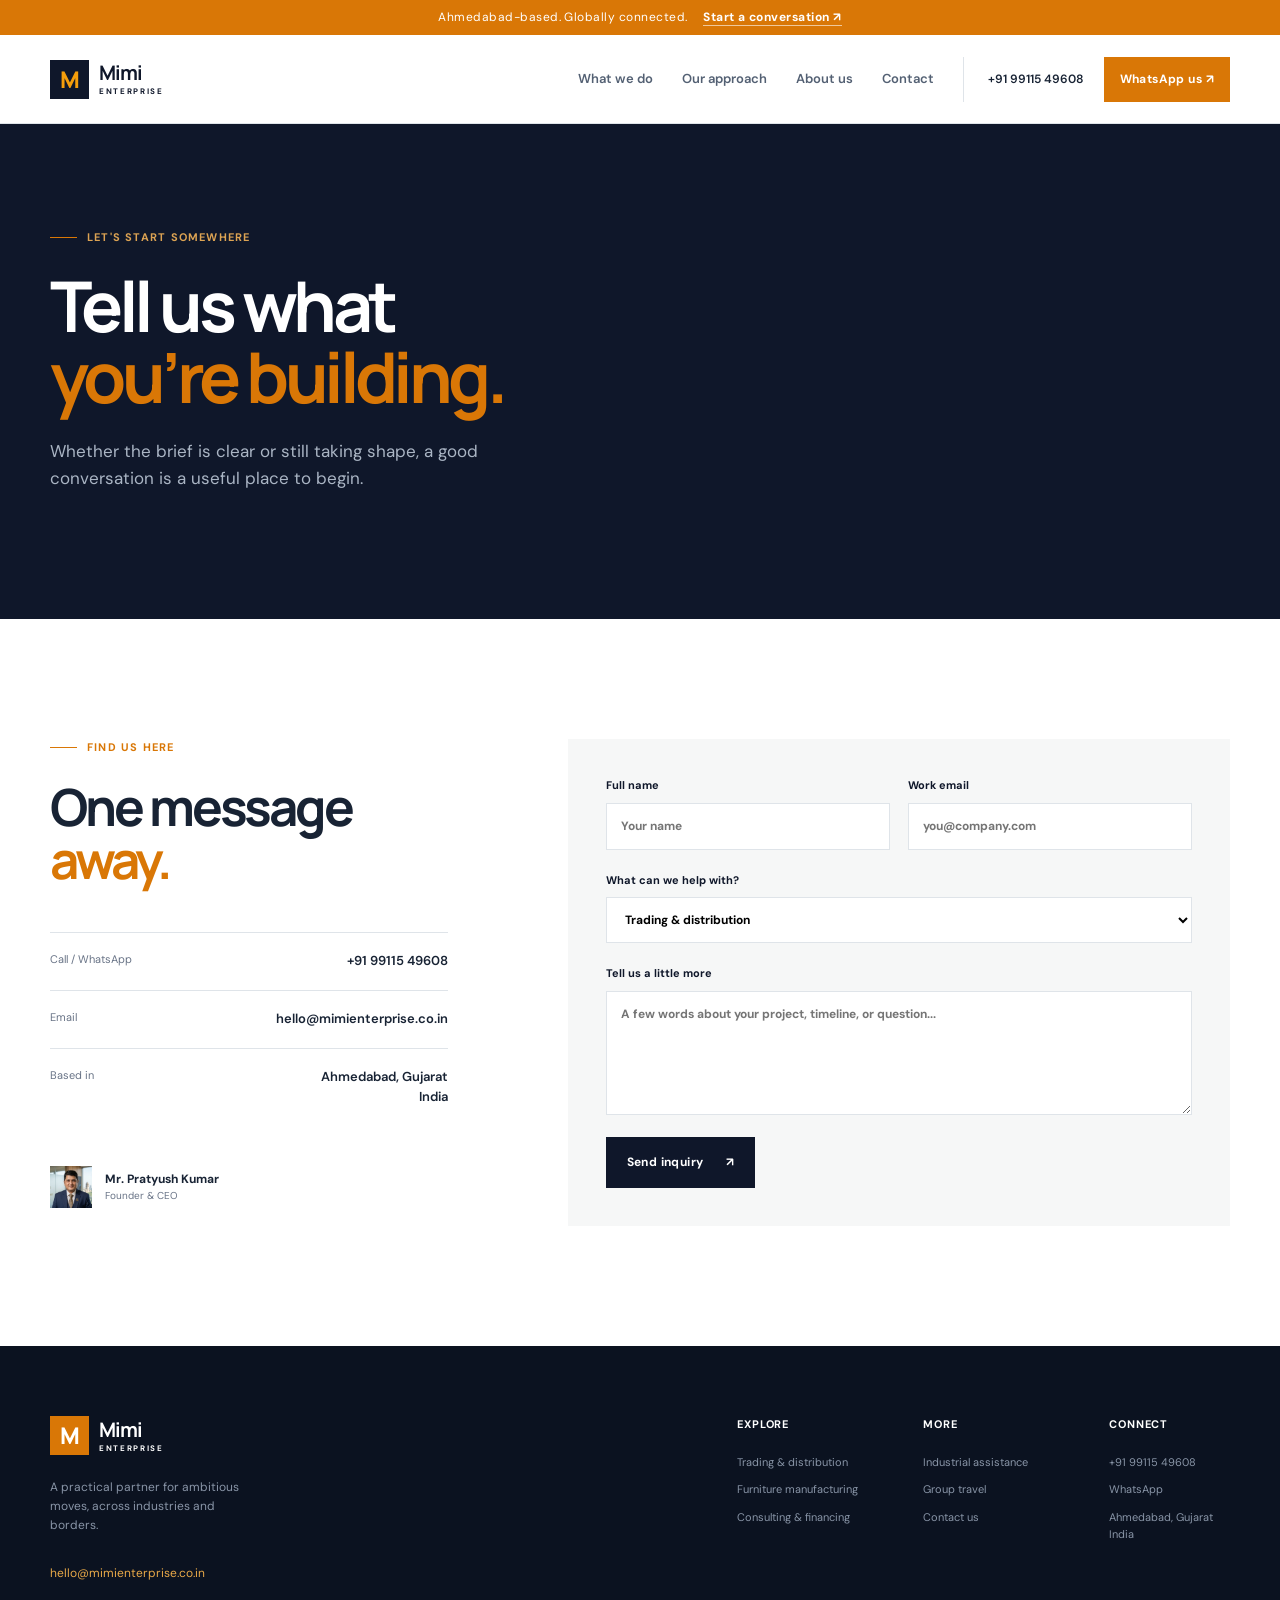
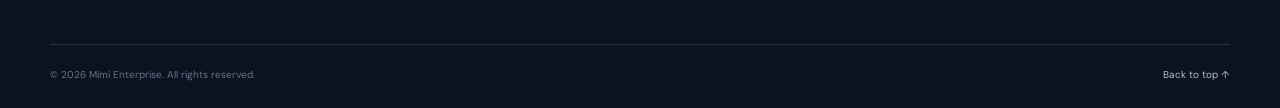
<file: contact.html>
<!DOCTYPE html><html lang="en"><head><meta charset="UTF-8"><meta name="viewport" content="width=device-width, initial-scale=1.0"><meta name="description" content="Contact Mimi Enterprise in Ahmedabad for global trading, furniture manufacturing, business consulting, industrial sourcing, cybersecurity, and corporate group travel."><title>Contact Mimi Enterprise | Ahmedabad Business Services</title><meta property="og:title" content="Contact Mimi Enterprise | Ahmedabad Business Services"><meta property="og:description" content="Connect with Mimi Enterprise in Ahmedabad about trading, custom furniture, consulting, industrial support, cybersecurity, or corporate travel."><meta property="og:url" content="https://www.mimienterprise.co.in/contact.html"><link rel="preconnect" href="https://fonts.googleapis.com"><link rel="preconnect" href="https://fonts.gstatic.com" crossorigin><link href="https://fonts.googleapis.com/css2?family=DM+Sans:wght@400;500;600;700&family=Manrope:wght@400;500;600;700;800&display=swap" rel="stylesheet"><link rel="stylesheet" href="assets/css/styles.css"></head><body><div class="announcement-bar">Ahmedabad-based. Globally connected. <a href="contact.html">Start a conversation <span>↗</span></a></div><header class="site-header"><div class="container nav-wrap"><a class="brand" href="index.html"><span class="brand-mark">M</span><span><strong>Mimi</strong><small>ENTERPRISE</small></span></a><button class="menu-toggle" type="button" aria-expanded="false" aria-controls="site-nav"><span></span><span></span><span></span></button><nav class="site-nav" id="site-nav"><a href="index.html#services">What we do</a><a href="index.html#approach">Our approach</a><a href="index.html#about">About us</a><a href="contact.html">Contact</a><div class="nav-actions"><a class="phone-link" href="tel:+919911549608">+91 99115 49608</a><a class="button button-small button-gold" href="https://wa.me/919911549608">WhatsApp us ↗</a></div></nav></div></header><main><section class="contact-hero"><div class="container contact-heading"><p class="eyebrow eyebrow-light"><span class="eyebrow-line"></span>Let's start somewhere</p><h1>Tell us what<br><em>you’re building.</em></h1><p>Whether the brief is clear or still taking shape, a good conversation is a useful place to begin.</p></div></section><section class="section contact-section"><div class="container contact-grid"><div class="contact-details"><p class="eyebrow"><span class="eyebrow-line"></span>Find us here</p><h2>One message<br><em>away.</em></h2><div class="contact-item"><span>Call / WhatsApp</span><a href="tel:+919911549608">+91 99115 49608</a></div><div class="contact-item"><span>Email</span><a href="mailto:hello@mimienterprise.co.in">hello@mimienterprise.co.in</a></div><div class="contact-item"><span>Based in</span><p>Ahmedabad, Gujarat<br>India</p></div><div class="founder-mini"><img class="mini-avatar" src="images/CEO.png" alt="Mr. Pratyush Kumar - Founder & CEO, Mimi Enterprise"><p><strong>Mr. Pratyush Kumar</strong><br><span>Founder & CEO</span></p></div></div><form class="contact-form" id="contact-form"><div class="form-row"><label>Full name<input type="text" name="name" placeholder="Your name" required></label><label>Work email<input type="email" name="email" placeholder="you@company.com" required></label></div><label>What can we help with?<select name="service"><option>Trading & distribution</option><option>Furniture & interiors</option><option>Consulting & financing</option><option>Industrial assistance</option><option>Group travel</option><option>Something else</option></select></label><label>Tell us a little more<textarea name="message" rows="5" placeholder="A few words about your project, timeline, or question..."></textarea></label><button class="button button-dark" type="submit">Send inquiry <span aria-hidden="true">↗</span></button><p class="form-success" id="form-success" role="status">Thank you. Your inquiry is ready to send.</p></form></div></section></main><footer class="site-footer"><div class="container footer-top"><div class="footer-brand"><a class="brand brand-light" href="index.html"><span class="brand-mark">M</span><span><strong>Mimi</strong><small>ENTERPRISE</small></span></a><p>A practical partner for ambitious moves, across industries and borders.</p><a href="mailto:hello@mimienterprise.co.in">hello@mimienterprise.co.in</a></div><div class="footer-links"><div><h4>Explore</h4><a href="trading.html">Trading & distribution</a><a href="furniture.html">Furniture manufacturing</a><a href="consulting.html">Consulting & financing</a></div><div><h4>More</h4><a href="industrial-support.html">Industrial assistance</a><a href="group-travel.html">Group travel</a><a href="contact.html">Contact us</a></div><div><h4>Connect</h4><a href="tel:+919911549608">+91 99115 49608</a><a href="https://wa.me/919911549608">WhatsApp</a><span>Ahmedabad, Gujarat<br>India</span></div></div></div><div class="container footer-bottom"><span>© 2026 Mimi Enterprise. All rights reserved.</span><a href="#top">Back to top ↑</a></div></footer><script src="assets/js/main.js"></script></body></html>
</file>
<file: assets/css/styles.css>
/* Mimi Enterprise - shared visual system */
:root{--navy:#0f172a;--navy-2:#17243b;--ink:#182334;--muted:#687386;--slate:#f4f6f8;--line:#dfe4e9;--gold:#d97706;--gold-light:#f59e0b;--white:#fff;--serif:'Manrope',sans-serif;--sans:'DM Sans',sans-serif;--radius:3px;--shadow:0 20px 60px rgba(15,23,42,.12)}
*{box-sizing:border-box}html{scroll-behavior:smooth}body{margin:0;color:var(--ink);font-family:var(--sans);font-size:16px;line-height:1.6;background:var(--white)}img{display:block;max-width:100%;object-fit:cover}a{color:inherit;text-decoration:none}button,select{font:inherit}.container{width:min(1180px,calc(100% - 48px));margin:0 auto}.announcement-bar{background:var(--gold);color:#fff;text-align:center;font-size:12px;letter-spacing:.04em;padding:8px 20px}.announcement-bar a{font-weight:700;margin-left:12px;border-bottom:1px solid rgba(255,255,255,.6)}.site-header{background:rgba(255,255,255,.95);border-bottom:1px solid var(--line);position:relative;z-index:10}.nav-wrap{min-height:88px;display:flex;align-items:center;justify-content:space-between}.brand{align-items:center;color:var(--navy);display:flex;gap:10px;line-height:1}.brand-mark{align-items:center;background:var(--navy);color:var(--gold-light);display:flex;font-family:var(--serif);font-size:23px;font-weight:800;height:39px;justify-content:center;width:39px}.brand strong{display:block;font-family:var(--serif);font-size:20px;letter-spacing:-.05em}.brand small{display:block;font-size:8px;font-weight:700;letter-spacing:.21em;margin-top:4px}.site-nav{align-items:center;display:flex;gap:29px;font-size:13px;font-weight:600}.site-nav>a{color:#536073}.site-nav>a:hover,.footer-links a:hover{color:var(--gold)}.nav-actions{align-items:center;border-left:1px solid var(--line);display:flex;gap:20px;padding-left:24px}.phone-link{font-size:12px;white-space:nowrap}.button{align-items:center;border:1px solid transparent;display:inline-flex;font-size:12px;font-weight:700;gap:22px;justify-content:center;letter-spacing:.035em;padding:15px 20px;transition:.25s ease}.button:hover{transform:translateY(-2px)}.button-gold{background:var(--gold);color:#fff}.button-gold:hover{background:#b85f04}.button-dark{background:var(--navy);color:#fff}.button-outline{border-color:rgba(255,255,255,.35);color:#fff}.button-outline:hover{background:#fff;color:var(--navy)}.button-small{padding:12px 15px}.menu-toggle{background:none;border:0;display:none;padding:8px}.menu-toggle span{background:var(--navy);display:block;height:2px;margin:5px;width:23px}
.hero-section{background:var(--slate);min-height:680px;overflow:hidden;position:relative}.hero-grid-pattern{background-image:linear-gradient(rgba(15,23,42,.035) 1px,transparent 1px),linear-gradient(90deg,rgba(15,23,42,.035) 1px,transparent 1px);background-size:64px 64px;height:100%;left:0;opacity:.5;position:absolute;top:0;width:50%}.hero-grid{align-items:center;display:grid;gap:80px;grid-template-columns:1fr 1fr;min-height:600px;position:relative}.eyebrow{align-items:center;color:var(--gold);display:flex;font-size:11px;font-weight:700;gap:10px;letter-spacing:.11em;margin:0 0 23px;text-transform:uppercase}.eyebrow-line{background:var(--gold);display:inline-block;height:1px;width:27px}.eyebrow-light{color:#dca353}.hero-copy h1,.section-heading h2,.approach-section h2,.estimator-intro h2,.founder-copy h2,.cta-inner h2{color:var(--navy);font-family:var(--serif);font-size:clamp(42px,5.2vw,72px);letter-spacing:-.065em;line-height:1.05;margin:0}.hero-copy h1 em,.section-heading h2 em,.approach-section h2 em,.estimator-intro h2 em,.founder-copy h2 em,.cta-inner h2 em{color:var(--gold);font-style:normal}.hero-lede{color:#687386;font-size:18px;line-height:1.65;margin:27px 0 31px;max-width:470px}.hero-actions{align-items:center;display:flex;gap:26px}.text-link{border-bottom:1px solid #a9b1bc;color:#455267;font-size:12px;font-weight:700;padding-bottom:4px}.text-link span{color:var(--gold);font-size:16px;margin-left:9px}.hero-proof{align-items:center;display:flex;gap:14px;margin-top:54px}.avatar-stack{display:flex}.avatar-stack span{align-items:center;background:var(--navy);border:2px solid var(--slate);border-radius:50%;color:#fff;display:flex;font-size:10px;font-weight:700;height:32px;justify-content:center;margin-right:-8px;width:32px}.avatar-stack span:nth-child(2){background:var(--gold)}.avatar-stack span:nth-child(3){background:#cbd1d8;color:var(--navy)}.hero-proof p{color:#718096;font-size:11px;line-height:1.4;margin:0}.hero-proof strong{color:var(--navy)}.hero-visual{height:490px;position:relative}.hero-image-wrap{height:410px;margin-left:42px;overflow:hidden;width:calc(100% - 42px)}.hero-image-wrap img{filter:saturate(.75);height:100%;width:100%}.hero-float-card{align-items:center;background:#fff;bottom:30px;box-shadow:var(--shadow);display:flex;gap:11px;left:0;padding:17px 20px;position:absolute;width:245px}.status-dot{background:#22a06b;border-radius:50%;height:8px;width:8px}.hero-float-card strong,.hero-float-card small{display:block}.hero-float-card strong{font-size:12px}.hero-float-card small{color:var(--muted);font-size:10px;margin-top:3px}.float-arrow{color:var(--gold);font-size:20px;margin-left:auto}.hero-number{align-items:center;bottom:5px;display:flex;gap:12px;position:absolute;right:0}.hero-number strong{color:var(--gold);font-family:var(--serif);font-size:48px;letter-spacing:-.07em;line-height:1}.hero-number span{color:#738092;font-size:10px;line-height:1.25}.hero-scroll{align-items:center;bottom:29px;color:#8390a1;display:flex;font-size:10px;gap:14px;position:absolute}.scroll-line{background:#adb7c3;height:1px;width:45px}.marquee-band{background:var(--navy);color:#fff;overflow:hidden;padding:19px 0}.marquee-track{align-items:center;display:flex;font-family:var(--serif);font-size:13px;font-weight:600;gap:35px;justify-content:center;min-width:max-content;white-space:nowrap}.marquee-track i{color:var(--gold);font-size:15px;font-style:normal}.section{padding:120px 0}.split-heading{align-items:end;display:flex;justify-content:space-between;margin-bottom:60px}.section-heading h2,.estimator-intro h2,.founder-copy h2{font-size:clamp(35px,4.4vw,57px)}.section-intro{color:var(--muted);font-size:16px;max-width:330px}.service-grid{display:grid;gap:1px;grid-template-columns:repeat(4,1fr)}.service-card{border:1px solid var(--line);display:flex;flex-direction:column;min-height:350px;padding:27px 25px;position:relative;transition:.3s ease}.service-card:hover{background:var(--navy);color:#fff;transform:translateY(-5px)}.service-card:hover p{color:#bdc6d1}.service-card:hover .service-index,.service-card:hover .card-link{color:#e9a948}.service-card-featured{background:#fbf6ee;border-color:#f1dfc5}.service-card-wide{grid-column:span 2}.service-index{color:#9aa5b3;font-size:10px;letter-spacing:.1em}.service-icon{color:var(--gold);font-size:29px;font-weight:400;margin:38px 0 23px}.service-card h3{font-family:var(--serif);font-size:23px;letter-spacing:-.04em;line-height:1.1;margin:0}.service-card p{color:var(--muted);font-size:12px;line-height:1.55;margin:17px 0 22px;max-width:235px}.card-link{color:var(--gold);font-size:11px;font-weight:700;margin-top:auto}.card-link b{font-size:16px;font-weight:400;margin-left:9px}.dark-section{background:var(--navy);color:#fff}.approach-grid{display:grid;gap:100px;grid-template-columns:.9fr 1.1fr}.approach-section h2{color:#fff;font-size:clamp(38px,4.5vw,58px);margin-bottom:44px}.principle{border-top:1px solid rgba(255,255,255,.18);display:grid;gap:29px;grid-template-columns:40px 1fr;padding:25px 0}.principle:last-child{border-bottom:1px solid rgba(255,255,255,.18)}.principle>span{color:var(--gold);font-family:var(--serif);font-size:13px}.principle h3{font-family:var(--serif);font-size:21px;margin:0 0 6px}.principle p{color:#99a6b8;font-size:13px;margin:0;max-width:410px}.estimator-section{background:#f2f3f1}.estimator-grid{align-items:center;display:grid;gap:100px;grid-template-columns:1fr 1.1fr}.estimator-intro p:not(.eyebrow){color:var(--muted);font-size:15px;max-width:405px}.estimate-note{align-items:flex-start;display:flex;gap:11px;margin-top:30px}.estimate-note span{align-items:center;background:#e3e5e2;border-radius:50%;color:#77806f;display:flex;font-size:11px;height:20px;justify-content:center;width:20px}.estimate-note p{color:#78837d!important;font-size:11px!important;line-height:1.45;margin:0}.estimator-card{background:#fff;box-shadow:0 14px 50px rgba(15,23,42,.08);padding:39px}.form-step{border-bottom:1px solid var(--line);padding-bottom:24px;margin-bottom:25px}.form-step label{color:var(--navy);display:block;font-size:12px;font-weight:700;margin-bottom:12px}.form-step select{appearance:none;background:#fff url("data:image/svg+xml,%3Csvg xmlns='http://www.w3.org/2000/svg' width='12' height='8'%3E%3Cpath d='m1 1 5 5 5-5' fill='none' stroke='%23d97706' stroke-width='1.5'/%3E%3C/svg%3E") no-repeat right 16px center;border:1px solid var(--line);color:var(--ink);padding:13px 15px;width:100%}.scale-options{display:grid;gap:7px;grid-template-columns:repeat(3,1fr)}.scale-options label{margin:0}.scale-options input{height:0;opacity:0;position:absolute;width:0}.scale-options span{border:1px solid var(--line);cursor:pointer;display:block;padding:13px 10px}.scale-options input:checked+span{background:#fff8eb;border-color:var(--gold)}.scale-options strong,.scale-options small{display:block}.scale-options strong{font-size:11px}.scale-options small{color:var(--muted);font-size:10px;margin-top:2px}.estimate-result{background:#f8f8f6;margin-bottom:19px;padding:18px 20px}.estimate-result span,.estimate-result small{color:var(--muted);display:block;font-size:10px}.estimate-result strong{color:var(--gold);display:block;font-family:var(--serif);font-size:29px;letter-spacing:-.04em;margin:4px 0}.founder-grid{align-items:center;display:grid;gap:115px;grid-template-columns:1fr 1fr}.founder-image{height:550px;position:relative}.founder-image img{filter:saturate(.65);height:100%;width:100%}.image-caption{background:var(--navy);bottom:0;color:#fff;font-size:11px;left:0;padding:14px 19px;position:absolute}.founder-copy h2{margin-bottom:28px}.quote-copy{color:var(--muted);font-size:16px;line-height:1.8;max-width:475px}.founder-signature{border-top:1px solid var(--line);display:flex;flex-direction:column;margin:36px 0 30px;padding-top:18px}.founder-signature strong{font-family:var(--serif);font-size:15px}.founder-signature span{color:var(--muted);font-size:11px;margin-top:4px}.text-link-dark{color:var(--navy)}.cta-section{background:var(--navy);overflow:hidden;padding:100px 0;position:relative}.cta-section:after{border:1px solid rgba(217,119,6,.22);border-radius:50%;content:"";height:570px;position:absolute;right:-80px;top:-170px;width:570px}.cta-inner{position:relative;z-index:1}.cta-inner h2{color:#fff;font-size:clamp(48px,6vw,78px);margin-bottom:36px}.cta-contact{color:#98a5b7;display:inline-block;font-size:12px;margin-left:20px}.cta-contact a{color:#fff;font-weight:700}.site-footer{background:#0b1220;color:#fff;padding:70px 0 25px}.footer-top{display:flex;justify-content:space-between}.brand-light{color:#fff}.brand-light .brand-mark{background:var(--gold);color:#fff}.footer-brand>p{color:#8995a7;font-size:12px;line-height:1.6;margin:23px 0;width:210px}.footer-brand>a:not(.brand){color:#e9a948;font-size:12px}.footer-links{display:grid;gap:65px;grid-template-columns:repeat(3,1fr)}.footer-links h4{color:#fff;font-size:11px;letter-spacing:.08em;margin:0 0 20px;text-transform:uppercase}.footer-links a,.footer-links span{color:#8995a7;display:block;font-size:11px;margin-bottom:10px}.footer-bottom{border-top:1px solid rgba(255,255,255,.12);color:#667386;display:flex;font-size:10px;justify-content:space-between;margin-top:60px;padding-top:22px}.footer-bottom a{color:#b5bfca}.reveal{animation:rise .8s ease both}.reveal-delay{animation-delay:.15s}@keyframes rise{from{opacity:0;transform:translateY(18px)}to{opacity:1;transform:translateY(0)}}
@media(max-width:900px){.site-nav{gap:15px}.nav-actions{gap:10px;padding-left:12px}.phone-link{display:none}.hero-grid,.estimator-grid{gap:45px}.approach-grid{gap:50px}.founder-grid{gap:60px}.footer-links{gap:25px}}
@media(max-width:720px){.container{width:min(100% - 36px,540px)}.announcement-bar{font-size:10px}.nav-wrap{min-height:72px}.menu-toggle{display:block}.site-nav{align-items:stretch;background:#fff;border-top:1px solid var(--line);display:none;flex-direction:column;gap:0;left:0;padding:14px 18px 22px;position:absolute;right:0;top:72px}.site-nav.is-open{display:flex}.site-nav>a{border-bottom:1px solid #edf0f2;padding:12px 0}.nav-actions{border:0;display:flex;justify-content:space-between;padding:17px 0 0}.phone-link{display:block}.hero-section{min-height:0}.hero-grid{display:flex;flex-direction:column;gap:45px;padding:65px 0 100px}.hero-copy h1{font-size:48px}.hero-lede{font-size:16px}.hero-actions{align-items:flex-start;flex-direction:column;gap:17px}.hero-proof{margin-top:38px}.hero-visual{height:375px;width:100%}.hero-image-wrap{height:315px;margin-left:25px;width:calc(100% - 25px)}.hero-float-card{bottom:20px;width:215px}.hero-number{bottom:0}.hero-number strong{font-size:38px}.hero-scroll{bottom:30px}.marquee-track{justify-content:flex-start}.section{padding:75px 0}.split-heading{align-items:flex-start;display:block;margin-bottom:35px}.section-intro{margin-top:25px}.service-grid{grid-template-columns:repeat(2,1fr)}.service-card{min-height:310px;padding:20px 16px}.service-card-wide{grid-column:span 2;min-height:250px}.service-icon{margin:26px 0 18px}.service-card h3{font-size:18px}.service-card p{font-size:11px}.approach-grid,.estimator-grid,.founder-grid{display:block}.principles{margin-top:55px}.estimator-card{margin-top:40px;padding:24px}.founder-image{height:390px;margin-bottom:42px}.cta-section{padding:75px 0}.cta-contact{display:block;margin:22px 0 0}.cta-section:after{height:350px;right:-180px;top:-30px;width:350px}.footer-top{display:block}.footer-links{gap:20px;margin-top:50px}.footer-links h4{font-size:10px}.footer-links a,.footer-links span{font-size:10px}.footer-bottom{gap:15px;margin-top:40px}.scale-options{grid-template-columns:1fr}.scale-options span{padding:10px 12px}.scale-options small{display:inline;margin-left:7px}.estimator-card .button{width:100%}}
@media(prefers-reduced-motion:reduce){*,*:before,*:after{animation-duration:.01ms!important;scroll-behavior:auto!important;transition-duration:.01ms!important}}

/* Interior pages */
.inner-hero{background:var(--navy);color:#fff;overflow:hidden;padding:85px 0 90px;position:relative}.inner-hero:after{border:1px solid rgba(217,119,6,.22);border-radius:50%;content:"";height:700px;position:absolute;right:-240px;top:-250px;width:700px}.inner-hero-warm{background:#f2ede5;color:var(--ink)}.inner-hero-travel{background:#1e3944}.inner-hero-grid{align-items:center;display:grid;gap:90px;grid-template-columns:1fr 1fr;position:relative;z-index:1}.inner-hero h1,.contact-heading h1{color:#fff;font-family:var(--serif);font-size:clamp(45px,5.5vw,70px);letter-spacing:-.065em;line-height:1.02;margin:0 0 25px}.inner-hero-warm h1{color:var(--navy)}.inner-hero h1 em,.contact-heading h1 em{color:var(--gold);font-style:normal}.inner-hero> .container>div>p:not(.eyebrow){color:#aab5c4;font-size:17px;line-height:1.7;margin:0 0 30px;max-width:470px}.inner-hero-warm> .container>div>p:not(.eyebrow){color:var(--muted)}.inner-hero-image{height:410px;position:relative}.inner-hero-image img{filter:saturate(.7);height:100%;width:100%}.inner-hero-image span{background:var(--gold);bottom:0;color:#fff;font-size:11px;font-weight:700;left:0;padding:14px 18px;position:absolute}.detail-grid{display:grid;gap:1px;grid-template-columns:repeat(3,1fr)}.detail-grid article{border:1px solid var(--line);min-height:245px;padding:28px}.detail-grid article>span{color:var(--gold);font-family:var(--serif);font-size:12px}.detail-grid h3{font-family:var(--serif);font-size:21px;letter-spacing:-.04em;margin:35px 0 10px}.detail-grid p,.split-feature p,.image-band p{color:var(--muted);font-size:13px;line-height:1.7;margin:0;max-width:320px}.split-feature{padding:95px 0}.split-feature-grid{display:grid;gap:100px;grid-template-columns:1fr 1fr}.split-feature h2,.image-band h2{color:#fff;font-family:var(--serif);font-size:clamp(36px,4vw,53px);letter-spacing:-.06em;line-height:1.05;margin:0}.split-feature h2 em,.image-band h2 em{color:var(--gold);font-style:normal}.split-feature-grid>div:last-child{padding-top:36px}.split-feature-grid p{color:#a7b2c2;margin-bottom:30px}.image-band{background:#f3f1ec}.image-band-grid{align-items:center;display:grid;gap:100px;grid-template-columns:1.1fr .9fr}.image-band img{height:430px;width:100%}.image-band h2{color:var(--navy);margin-bottom:25px}.contact-hero{background:var(--navy);padding:105px 0 110px}.contact-heading p:not(.eyebrow){color:#aab5c4;font-size:17px;max-width:480px}.contact-grid{display:grid;gap:120px;grid-template-columns:.75fr 1.25fr}.contact-details h2{font-family:var(--serif);font-size:clamp(38px,4vw,54px);letter-spacing:-.06em;line-height:1.05;margin:0 0 45px}.contact-details h2 em{color:var(--gold);font-style:normal}.contact-item{border-top:1px solid var(--line);display:flex;justify-content:space-between;padding:18px 0}.contact-item span{color:var(--muted);font-size:11px}.contact-item a,.contact-item p{font-size:13px;font-weight:600;margin:0;text-align:right}.contact-item a:hover{color:var(--gold)}.founder-mini{align-items:center;display:flex;gap:13px;margin-top:40px}.mini-avatar{align-items:center;background:var(--gold);color:#fff;display:flex;font-size:11px;font-weight:700;height:42px;justify-content:center;width:42px}.founder-mini p{font-size:12px;line-height:1.35;margin:0}.founder-mini span{color:var(--muted);font-size:10px}.contact-form{background:#f6f7f7;padding:38px}.contact-form label{color:var(--navy);display:block;font-size:11px;font-weight:700;margin-bottom:22px}.form-row{display:grid;gap:18px;grid-template-columns:1fr 1fr}.contact-form input,.contact-form select,.contact-form textarea{background:#fff;border:1px solid var(--line);border-radius:0;display:block;font:inherit;font-size:12px;margin-top:8px;padding:13px 14px;width:100%}.contact-form textarea{resize:vertical}.form-success{color:#25835d;display:none;font-size:11px;margin:13px 0 0}.form-success.is-visible{display:block}
@media(max-width:720px){.inner-hero{padding:65px 0 70px}.inner-hero-grid{display:flex;flex-direction:column;gap:44px;align-items:stretch}.inner-hero-image{height:300px}.detail-grid{grid-template-columns:1fr}.detail-grid article{min-height:0;padding:24px}.detail-grid h3{margin:22px 0 9px}.split-feature{padding:70px 0}.split-feature-grid,.image-band-grid,.contact-grid{display:block}.split-feature-grid>div:last-child{padding-top:30px}.image-band-grid img{height:290px;margin-bottom:40px}.contact-hero{padding:70px 0}.contact-grid{display:block}.contact-form{margin-top:55px;padding:25px 20px}.form-row{display:block}.contact-heading h1{font-size:48px}}
</file>
